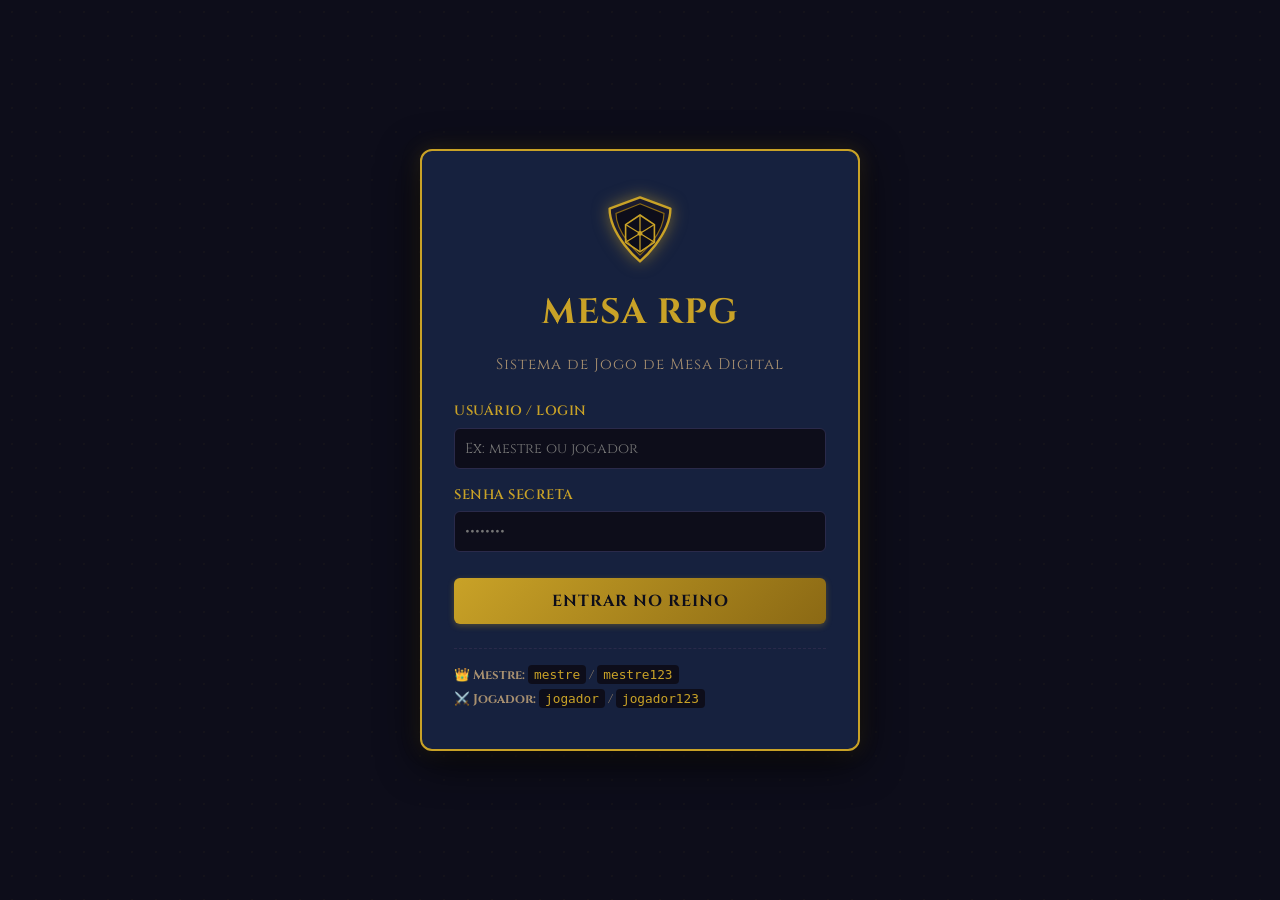
<file: rpg-mesa/index.html>
<!DOCTYPE html>
<html lang="pt-BR">
<head>
  <meta charset="UTF-8">
  <meta name="viewport" content="width=device-width, initial-scale=1.0">
  <title>MESA RPG - Entrar</title>
  <link rel="stylesheet" href="assets/style.css">
  <style>
    .login-container {
      min-height: 100vh;
      display: flex;
      align-items: center;
      justify-content: center;
      padding: 20px;
    }
    .login-card {
      width: 100%;
      max-width: 440px;
      background: var(--bg-card);
      border: 2px solid var(--gold);
      border-radius: 12px;
      padding: 40px 32px;
      box-shadow: 0 10px 40px rgba(0, 0, 0, 0.8), 0 0 20px rgba(201, 162, 39, 0.2);
      text-align: center;
      position: relative;
    }
    .login-card::before {
      content: '';
      position: absolute;
      top: -2px; left: -2px; right: -2px; bottom: -2px;
      border: 1px solid rgba(201, 162, 39, 0.4);
      border-radius: 14px;
      pointer-events: none;
    }
    .crest-icon {
      width: 80px;
      height: 80px;
      margin: 0 auto 16px;
      display: flex;
      align-items: center;
      justify-content: center;
    }
    .crest-icon svg {
      width: 100%;
      height: 100%;
      filter: drop-shadow(0 0 8px rgba(201, 162, 39, 0.5));
    }
    .login-subtitle {
      color: var(--text-dim);
      font-size: 0.95rem;
      margin-bottom: 24px;
      letter-spacing: 1px;
    }
    .alert-error {
      background: rgba(139, 0, 0, 0.3);
      border: 1px solid var(--red-light);
      color: #ff9999;
      padding: 10px;
      border-radius: 6px;
      font-size: 0.85rem;
      margin-bottom: 16px;
      display: none;
    }
    .quick-creds {
      margin-top: 24px;
      padding-top: 16px;
      border-top: 1px dashed var(--border);
      font-size: 0.8rem;
      color: var(--text-dim);
      text-align: left;
    }
    .quick-creds code {
      color: var(--gold);
      background: var(--bg-dark);
      padding: 2px 6px;
      border-radius: 4px;
    }
  </style>
</head>
<body>
  <div class="login-container">
    <div class="login-card">
      <div class="crest-icon">
        <svg viewBox="0 0 100 100" fill="none" xmlns="http://www.w3.org/2000/svg">
          <!-- Shield Outer -->
          <path d="M50 8 L88 22 C88 56 50 88 50 88 C50 88 12 56 12 22 Z" fill="#1a1a2e" stroke="#c9a227" stroke-width="3" stroke-linejoin="round"/>
          <!-- Inner Ring / Detail -->
          <path d="M50 16 L80 28 C80 54 50 80 50 80 C50 80 20 54 20 28 Z" fill="#0d0d1a" stroke="#8b6914" stroke-width="1.5"/>
          <!-- D20 Icon inside Shield -->
          <polygon points="50,30 68,42 68,64 50,76 32,64 32,42" stroke="#c9a227" stroke-width="2" fill="none"/>
          <line x1="50" y1="30" x2="50" y2="76" stroke="#c9a227" stroke-width="1.5"/>
          <line x1="32" y1="42" x2="68" y2="64" stroke="#c9a227" stroke-width="1.5"/>
          <line x1="32" y1="64" x2="68" y2="42" stroke="#c9a227" stroke-width="1.5"/>
          <circle cx="50" cy="53" r="3" fill="#c9a227"/>
        </svg>
      </div>

      <h1>MESA RPG</h1>
      <p class="login-subtitle">Sistema de Jogo de Mesa Digital</p>

      <div id="errorMsg" class="alert-error">
        Credenciais inválidas. Verifique seu login e senha.
      </div>

      <form id="loginForm">
        <div class="form-group" style="text-align: left;">
          <label for="loginUser">USUÁRIO / LOGIN</label>
          <input type="text" id="loginUser" required placeholder="Ex: mestre ou jogador" autocomplete="username">
        </div>

        <div class="form-group" style="text-align: left;">
          <label for="loginPass">SENHA SECRETA</label>
          <input type="password" id="loginPass" required placeholder="••••••••" autocomplete="current-password">
        </div>

        <button type="submit" class="btn-gold" style="width: 100%; margin-top: 10px; font-size: 1rem; padding: 12px;">
          ENTRAR NO REINO
        </button>
      </form>

      <div class="quick-creds">
        <div>👑 <strong>Mestre:</strong> <code>mestre</code> / <code>mestre123</code></div>
        <div style="margin-top: 4px;">⚔️ <strong>Jogador:</strong> <code>jogador</code> / <code>jogador123</code></div>
      </div>
    </div>
  </div>

  <script src="assets/auth.js"></script>
  <script>
    // Auto redirect if already logged in
    const current = getCurrentUser();
    if (current) {
      window.location.href = 'dashboard.html';
    }

    const loginForm = document.getElementById('loginForm');
    const errorMsg = document.getElementById('errorMsg');

    loginForm.addEventListener('submit', function(e) {
      e.preventDefault();
      errorMsg.style.display = 'none';

      const username = document.getElementById('loginUser').value.trim();
      const password = document.getElementById('loginPass').value;

      const users = getUsers();
      const matched = users.find(u => u.login === username && u.pass === password);

      if (matched) {
        sessionStorage.setItem('currentUser', JSON.stringify({
          id: matched.id,
          login: matched.login,
          perfil: matched.perfil,
          nome: matched.nome
        }));
        window.location.href = 'dashboard.html';
      } else {
        errorMsg.style.display = 'block';
      }
    });
  </script>
</body>
</html>
</file>
<file: rpg-mesa/assets/style.css>
@import url('https://fonts.googleapis.com/css2?family=Cinzel:wght@400;600;700;900&family=MedievalSharp&display=swap');

:root {
  --bg-dark: #0d0d1a;
  --bg-mid: #1a1a2e;
  --bg-card: #16213e;
  --gold: #c9a227;
  --gold-dark: #8b6914;
  --red: #8b0000;
  --red-light: #c0392b;
  --text: #e8d5b7;
  --text-dim: #a89070;
  --border: #2a2a4a;
}

* {
  box-sizing: border-box;
  margin: 0;
  padding: 0;
}

body {
  background: var(--bg-dark);
  color: var(--text);
  font-family: 'Cinzel', serif;
  min-height: 100vh;
  line-height: 1.5;
  background-image: radial-gradient(rgba(201, 162, 39, 0.04) 1px, transparent 1px);
  background-size: 24px 24px;
}

/* Scrollbar Styling */
::-webkit-scrollbar {
  width: 8px;
  height: 8px;
}
::-webkit-scrollbar-track {
  background: var(--bg-dark);
}
::-webkit-scrollbar-thumb {
  background: var(--gold-dark);
  border-radius: 4px;
}
::-webkit-scrollbar-thumb:hover {
  background: var(--gold);
}

.page-wrapper {
  max-width: 1400px;
  margin: 0 auto;
  padding: 20px;
}

.card {
  background: var(--bg-card);
  border: 1px solid var(--border);
  border-radius: 8px;
  padding: 20px;
  box-shadow: 0 4px 15px rgba(0, 0, 0, 0.5);
}

.card-gold {
  border-color: var(--gold);
}

.card-red {
  border-color: var(--red-light);
}

/* Buttons */
.btn-gold {
  background: linear-gradient(135deg, #c9a227, #8b6914);
  color: #0d0d1a;
  font-weight: bold;
  padding: 10px 24px;
  border: none;
  border-radius: 6px;
  cursor: pointer;
  font-family: inherit;
  font-size: 0.95rem;
  letter-spacing: 1px;
  text-decoration: none;
  display: inline-flex;
  align-items: center;
  justify-content: center;
  gap: 8px;
  transition: all 0.3s ease;
  box-shadow: 0 2px 6px rgba(201, 162, 39, 0.3);
}

.btn-gold:hover {
  filter: brightness(1.2);
  transform: translateY(-2px);
  box-shadow: 0 4px 12px rgba(201, 162, 39, 0.5);
}

.btn-red {
  background: linear-gradient(135deg, #8b0000, #c0392b);
  color: #e8d5b7;
  font-weight: bold;
  padding: 10px 24px;
  border: none;
  border-radius: 6px;
  cursor: pointer;
  font-family: inherit;
  font-size: 0.95rem;
  letter-spacing: 1px;
  text-decoration: none;
  display: inline-flex;
  align-items: center;
  justify-content: center;
  gap: 8px;
  transition: all 0.3s ease;
  box-shadow: 0 2px 6px rgba(192, 57, 43, 0.3);
}

.btn-red:hover {
  filter: brightness(1.2);
  transform: translateY(-2px);
  box-shadow: 0 4px 12px rgba(192, 57, 43, 0.5);
}

.btn-ghost {
  background: transparent;
  border: 1px solid var(--gold);
  color: var(--gold);
  padding: 8px 20px;
  border-radius: 6px;
  cursor: pointer;
  font-family: inherit;
  font-size: 0.9rem;
  text-decoration: none;
  display: inline-flex;
  align-items: center;
  justify-content: center;
  gap: 8px;
  transition: all 0.3s ease;
}

.btn-ghost:hover {
  background: rgba(201, 162, 39, 0.15);
  color: #fff;
  border-color: #fff;
}

/* Navbar */
.navbar {
  background: var(--bg-mid);
  border-bottom: 2px solid var(--gold);
  padding: 12px 24px;
  display: flex;
  align-items: center;
  justify-content: space-between;
  position: sticky;
  top: 0;
  z-index: 100;
  box-shadow: 0 4px 12px rgba(0, 0, 0, 0.6);
}

.navbar-brand {
  display: flex;
  align-items: center;
  gap: 12px;
}

.navbar .logo {
  color: var(--gold);
  font-size: 1.4rem;
  font-weight: bold;
  text-decoration: none;
  letter-spacing: 2px;
  display: flex;
  align-items: center;
  gap: 8px;
}

.navbar-menu {
  display: flex;
  align-items: center;
  gap: 16px;
}

.nav-link {
  color: var(--text-dim);
  text-decoration: none;
  padding: 8px 16px;
  border-radius: 6px;
  transition: all 0.3s ease;
  font-size: 0.9rem;
  display: inline-flex;
  align-items: center;
  gap: 6px;
}

.nav-link:hover,
.nav-link.active {
  background: var(--gold);
  color: #0d0d1a;
  font-weight: 600;
}

/* Lock Overlay */
.lock-overlay {
  position: relative;
  overflow: hidden;
}

.lock-overlay::after {
  content: '🔒';
  position: absolute;
  inset: 0;
  background: rgba(0, 0, 0, 0.75);
  display: flex;
  align-items: center;
  justify-content: center;
  font-size: 2.5rem;
  border-radius: 8px;
  cursor: not-allowed;
  z-index: 10;
  backdrop-filter: blur(2px);
}

/* Modal */
.modal-overlay {
  position: fixed;
  inset: 0;
  background: rgba(0, 0, 0, 0.85);
  align-items: center;
  justify-content: center;
  z-index: 1000;
  display: none;
  backdrop-filter: blur(4px);
}

.modal-overlay.active {
  display: flex;
}

.modal-box {
  background: var(--bg-mid);
  border: 1px solid var(--gold);
  border-radius: 12px;
  padding: 30px;
  min-width: 320px;
  max-width: 600px;
  width: 90%;
  box-shadow: 0 10px 30px rgba(0, 0, 0, 0.8);
}

.modal-header {
  display: flex;
  justify-content: space-between;
  align-items: center;
  margin-bottom: 20px;
  border-bottom: 1px solid var(--border);
  padding-bottom: 10px;
}

.modal-close {
  background: transparent;
  border: none;
  color: var(--gold);
  font-size: 1.5rem;
  cursor: pointer;
  line-height: 1;
}

/* Forms */
.form-group {
  margin-bottom: 16px;
}

.form-group label {
  display: block;
  margin-bottom: 6px;
  color: var(--gold);
  font-size: 0.85rem;
  font-weight: 600;
  letter-spacing: 0.5px;
}

.form-group input,
.form-group select,
.form-group textarea {
  width: 100%;
  background: var(--bg-dark);
  border: 1px solid var(--border);
  color: var(--text);
  padding: 10px;
  border-radius: 6px;
  font-family: inherit;
  font-size: 0.9rem;
  box-sizing: border-box;
  transition: border-color 0.3s;
}

.form-group input:focus,
.form-group select:focus,
.form-group textarea:focus {
  outline: none;
  border-color: var(--gold);
  box-shadow: 0 0 8px rgba(201, 162, 39, 0.2);
}

/* Badges */
.badge {
  display: inline-block;
  padding: 3px 10px;
  border-radius: 20px;
  font-size: 0.75rem;
  font-weight: bold;
  letter-spacing: 0.5px;
  text-transform: uppercase;
}

.badge-mestre {
  background: #8b0000;
  color: #e8d5b7;
  border: 1px solid #c0392b;
}

.badge-jogador {
  background: #1a4a1a;
  color: #7dff7d;
  border: 1px solid #2ecc71;
}

/* Typography */
h1, h2, h3, h4 {
  color: var(--gold);
  letter-spacing: 1px;
}

h1 { font-size: 2.2rem; margin-bottom: 15px; }
h2 { font-size: 1.7rem; margin-bottom: 12px; }
h3 { font-size: 1.3rem; margin-bottom: 10px; }

/* Grid Layouts */
.grid-2 {
  display: grid;
  grid-template-columns: 1fr 1fr;
  gap: 20px;
}

.grid-3 {
  display: grid;
  grid-template-columns: repeat(3, 1fr);
  gap: 20px;
}

/* Layout With Sidebar */
.layout-with-sidebar {
  display: flex;
  gap: 0;
  min-height: calc(100vh - 65px);
}

.sidebar {
  width: 260px;
  background: var(--bg-mid);
  min-height: calc(100vh - 65px);
  padding: 20px;
  border-right: 1px solid var(--border);
  flex-shrink: 0;
}

.sidebar-title {
  font-size: 1.1rem;
  color: var(--gold);
  margin-bottom: 20px;
  padding-bottom: 10px;
  border-bottom: 1px solid var(--border);
}

.sidebar-menu {
  display: flex;
  flex-direction: column;
  gap: 8px;
}

.main-content {
  flex: 1;
  padding: 24px;
  overflow-y: auto;
}

/* Tables */
table {
  width: 100%;
  border-collapse: collapse;
}

th {
  background: var(--bg-mid);
  color: var(--gold);
  padding: 10px;
  text-align: left;
  border-bottom: 2px solid var(--gold);
  font-size: 0.9rem;
}

td {
  padding: 10px;
  border-bottom: 1px solid var(--border);
  color: var(--text-dim);
  font-size: 0.9rem;
}

tr:hover td {
  background: var(--bg-mid);
  color: var(--text);
}

/* Dice Button */
.dice-btn {
  width: 70px;
  height: 70px;
  border-radius: 50%;
  background: linear-gradient(135deg, #1a1a2e, #0d0d1a);
  border: 2px solid var(--gold);
  color: var(--gold);
  font-size: 1.1rem;
  font-weight: bold;
  cursor: pointer;
  display: flex;
  align-items: center;
  justify-content: center;
  flex-direction: column;
  transition: all 0.3s ease;
  user-select: none;
  box-shadow: 0 4px 10px rgba(0, 0, 0, 0.5);
}

.dice-btn:hover {
  background: var(--gold);
  color: #0d0d1a;
  transform: scale(1.1);
  box-shadow: 0 6px 15px rgba(201, 162, 39, 0.4);
}

.dice-btn:active {
  transform: scale(0.95);
}

/* Gallery */
.gallery-grid {
  display: grid;
  grid-template-columns: repeat(auto-fill, minmax(160px, 1fr));
  gap: 12px;
}

.gallery-item {
  position: relative;
  border-radius: 8px;
  overflow: hidden;
  border: 2px solid var(--border);
  cursor: pointer;
  transition: all 0.3s ease;
  background: var(--bg-dark);
}

.gallery-item:hover,
.gallery-item.selected {
  border-color: var(--gold);
  box-shadow: 0 0 10px rgba(201, 162, 39, 0.3);
}

.gallery-item img {
  width: 100%;
  height: 120px;
  object-fit: cover;
  display: block;
}

.gallery-item .overlay {
  position: absolute;
  inset: 0;
  background: rgba(0, 0, 0, 0.6);
  display: flex;
  align-items: center;
  justify-content: center;
  gap: 8px;
  opacity: 0;
  transition: opacity 0.3s ease;
}

.gallery-item:hover .overlay {
  opacity: 1;
}

/* Tabs */
.tab-bar {
  display: flex;
  gap: 4px;
  border-bottom: 2px solid var(--border);
  margin-bottom: 20px;
}

.tab {
  padding: 10px 20px;
  cursor: pointer;
  border-radius: 6px 6px 0 0;
  color: var(--text-dim);
  transition: all 0.3s ease;
  font-weight: 600;
  user-select: none;
}

.tab.active {
  background: var(--bg-card);
  color: var(--gold);
  border-bottom: 2px solid var(--gold);
}

/* Progress Bars */
.hp-bar {
  height: 12px;
  border-radius: 6px;
  background: var(--bg-dark);
  overflow: hidden;
  border: 1px solid var(--border);
}

.hp-fill {
  height: 100%;
  border-radius: 6px;
  background: linear-gradient(90deg, #8b0000, #c0392b);
  transition: width 0.5s ease;
}

.mana-fill {
  height: 100%;
  border-radius: 6px;
  background: linear-gradient(90deg, #0d3b6e, #1a6eb5);
  transition: width 0.5s ease;
}

/* Floating Dice Box */
.floating-dice {
  position: fixed;
  bottom: 20px;
  right: 20px;
  background: var(--bg-mid);
  border: 2px solid var(--gold);
  border-radius: 12px;
  padding: 16px;
  z-index: 500;
  min-width: 220px;
  box-shadow: 0 8px 24px rgba(0, 0, 0, 0.7);
  user-select: none;
}

.floating-dice-header {
  font-weight: bold;
  color: var(--gold);
  margin-bottom: 8px;
  display: flex;
  justify-content: space-between;
  align-items: center;
  cursor: move;
}

/* Responsive */
@media (max-width: 768px) {
  .sidebar {
    width: 100%;
    min-height: auto;
    border-right: none;
    border-bottom: 1px solid var(--border);
  }
  .layout-with-sidebar {
    flex-direction: column;
  }
  .grid-2,
  .grid-3 {
    grid-template-columns: 1fr;
  }
  .navbar {
    flex-direction: column;
    gap: 12px;
    align-items: flex-start;
  }
}
</file>
